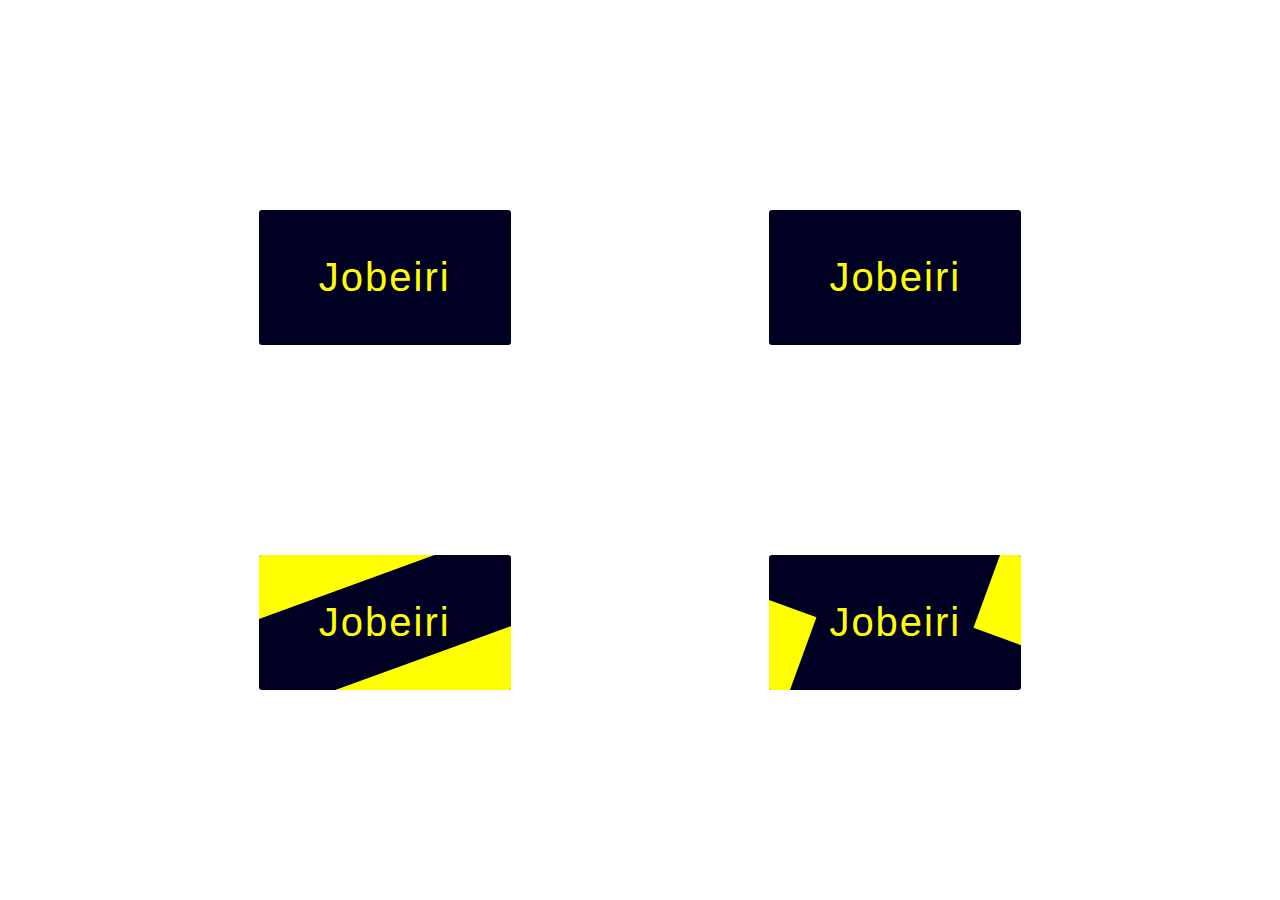
<file: final/index.html>
<!DOCTYPE html>
<html lang="en">
  <head>
    <meta charset="UTF-8" />
    <meta http-equiv="X-UA-Compatible" content="IE=edge" />
    <meta name="viewport" content="width=device-width, initial-scale=1.0" />
    <link rel="preconnect" href="https://fonts.googleapis.com" />
    <link rel="preconnect" href="https://fonts.gstatic.com" crossorigin />
    <link
      href="https://fonts.googleapis.com/css2?family=Montserrat:ital,wght@0,100;0,200;0,300;0,400;0,500;0,600;0,700;0,800;0,900;1,100;1,200;1,300;1,400;1,500;1,600;1,700;1,800;1,900&display=swap"
      rel="stylesheet"
    />
    <link rel="stylesheet" href="style.css" />
    <title>Button</title>
  </head>
  <body>
    <div class="container">
      <div class="top-container">
        <button class="btn btn--1">Jobeiri</button>
        <button class="btn btn--2">Jobeiri</button>
      </div>
      <div class="bottom-container">
        <button class="btn btn--3">Jobeiri</button>
        <button class="btn btn--4">Jobeiri</button>
      </div>
    </div>
  </body>
</html>
</file>
<file: final/style.css>
:root {
  --yellow: #ff0;
  --black-russion: #002;
}

*,
*::before,
*::after {
  margin: 0;
  padding: 0;
  box-sizing: inherit;
}

html {
  /* 1rem is 10px */
  font-size: 62.5%;
}

body {
  font-family: "montserrat";
  box-sizing: border-box;
}

/* let's get started */
/* you can find the starter code in my github */
/* mentioned in the description of this video */

.container {
  height: 100vh;

  display: flex;
  flex-direction: column;
  justify-content: space-evenly;
  align-items: center;
}

.top-container,
.bottom-container {
  width: 100vw;

  display: flex;
  justify-content: space-evenly;
  align-items: center;
}

.btn {
  outline: none;
  border: none;
  letter-spacing: 0.2rem;
  border-radius: 0.3rem;
  background-color: var(--black-russion);
  color: var(--yellow);
  padding: 4.5rem 6rem;
  font-size: 4rem;

  position: relative;
  overflow: hidden;
}

/* First Button */
.btn--1::before {
  content: "";
  position: absolute;
  top: -11rem;
  left: -3.1rem;
  transform: rotate(-20deg);

  width: 0;
  height: 0;
  background-color: var(--yellow);

  transition: all 0.8s;
}

.btn--1:hover::before {
  width: 100%;
  height: 100%;
}

.btn--1::after {
  content: "";
  position: absolute;
  bottom: -11rem;
  right: -3.1rem;
  transform: rotate(-20deg);

  width: 0;
  height: 0;
  background-color: var(--yellow);

  transition: all 0.8s;
}

.btn--1:hover::after {
  width: 100%;
  height: 100%;
}

/* Done */

/* Second Button */
.btn--2::before {
  content: "";
  position: absolute;
  top: -17.5rem;
  left: -22rem;
  transform: rotate(20deg);

  width: 100%;
  height: 100%;
  background-color: var(--yellow);

  transition: all 0.8s;
}

.btn--2:hover::before {
  top: 1.5rem;
}

.btn--2::after {
  content: "";
  position: absolute;
  bottom: -17.5rem;
  right: -22rem;
  transform: rotate(20deg);

  width: 100%;
  height: 100%;
  background-color: var(--yellow);

  transition: all 0.8s;
}

.btn--2:hover::after {
  bottom: 1.5rem;
}

/* Done */

/* Third Button */
.btn--3::before {
  content: "";
  position: absolute;
  top: -11rem;
  left: -3.1rem;
  transform: rotate(-20deg);

  width: 100%;
  height: 100%;
  background-color: var(--yellow);

  transition: all 0.8s;
}

.btn--3:hover::before {
  width: 0;
  height: 0;
}

.btn--3::after {
  content: "";
  position: absolute;
  bottom: -11rem;
  right: -3.1rem;
  transform: rotate(-20deg);

  width: 100%;
  height: 100%;
  background-color: var(--yellow);

  transition: all 0.8s;
}

.btn--3:hover::after {
  width: 0;
  height: 0;
}

/* Done */

/* Fourth Button */
.btn--4::before {
  content: "";
  position: absolute;
  top: 1.5rem;
  left: -22rem;
  transform: rotate(20deg);

  width: 100%;
  height: 100%;
  background-color: var(--yellow);

  transition: all 0.8s;
}

.btn--4:hover::before {
  top: -17.5rem;
}

.btn--4::after {
  content: "";
  position: absolute;
  bottom: 1.5rem;
  right: -22rem;
  transform: rotate(20deg);

  width: 100%;
  height: 100%;
  background-color: var(--yellow);

  transition: all 0.8s;
}

.btn--4:hover::after {
  bottom: -17.5rem;
}

/* Done */
</file>
